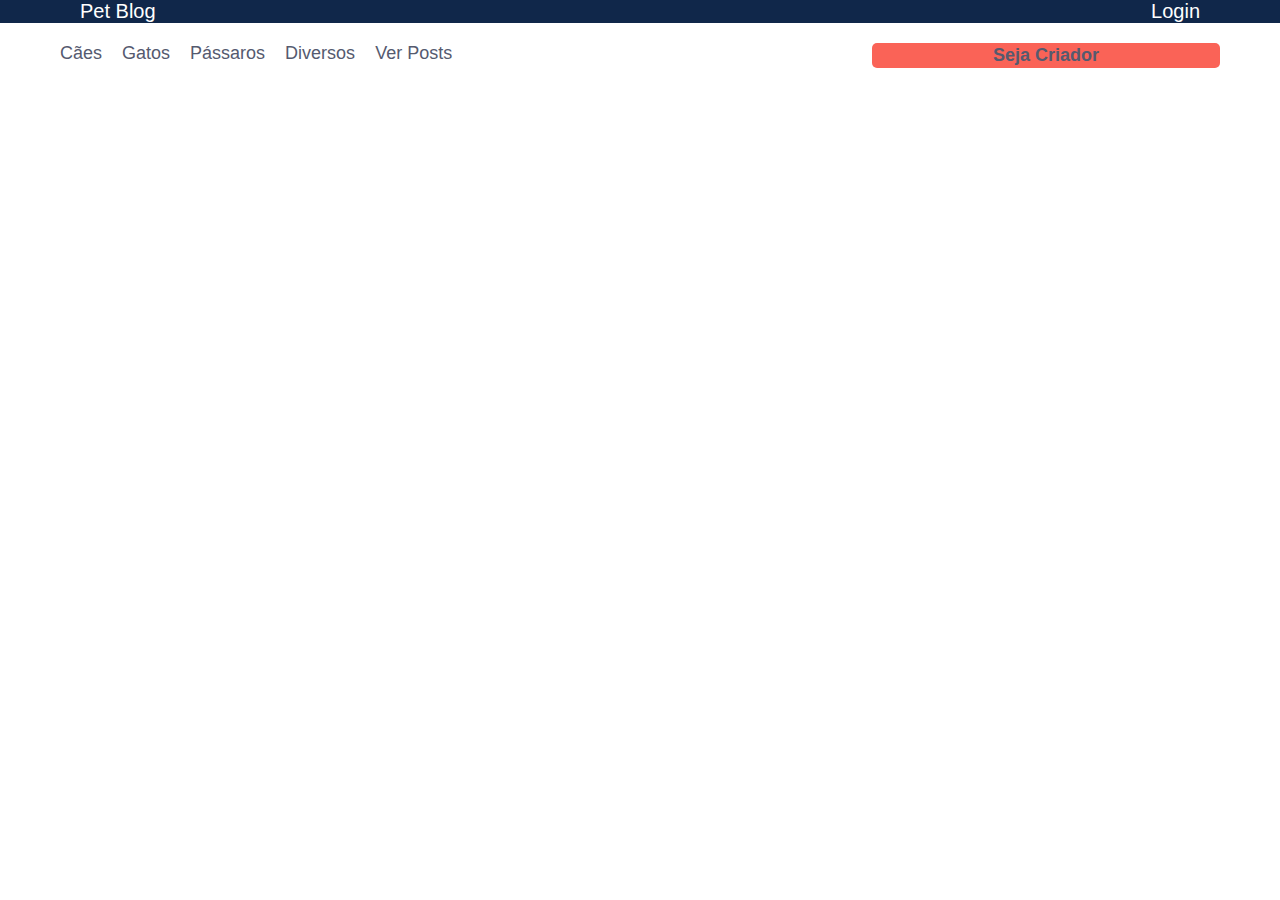
<file: index.html>
<!DOCTYPE html>
<html lang="pt-br">
  <head>
    <meta charset="UTF-8" />
    <meta name="viewport" content="width=device-width, initial-scale=1.0" />
    <title>Tela Home Posts</title>
    <link rel="stylesheet" href="./styles/main.css" />
    <link rel="stylesheet" href="styles/home_post.css">
  </head>
  <body>
    <div class="container-post-header">
      <header>
        <p>Pet Blog</p>
        <a href="./login.html">Login</a>
      </header>
    </div>
    <div class="container-post-nav">
      <ul>
        <li><a class="nav-item" href>Cães</a></li>
        <li><a class="nav-item" href>Gatos</a></li>
        <li><a class="nav-item" href>Pássaros</a></li>
        <li><a class="nav-item" href>Diversos</a></li>
        <li><a class="nav-item" href="post.html">Ver Posts</a></li>
        <li class="btn">
          <a href="./listagem_post_admin.html">Seja Criador</a>
        </li>
      </ul>
    </div>
    <script type="module" src="./scripts/homePost.js"></script>
  </body>
</html>
</file>
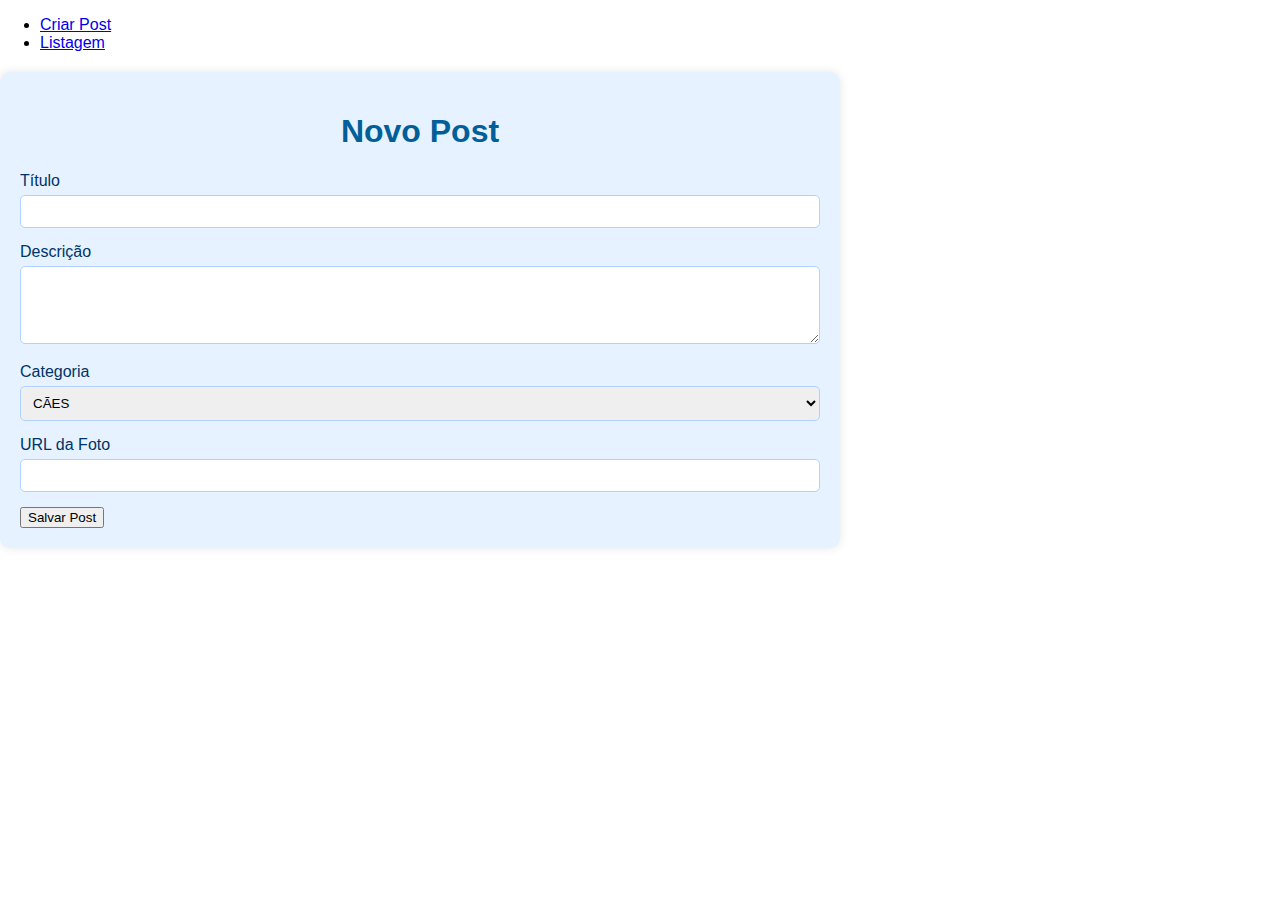
<file: cadastro_post.html>
<!DOCTYPE html>
<html lang="pt-BR">
  <head>
    <meta charset="UTF-8" />
    <meta name="viewport" content="width=device-width, initial-scale=1.0" />
    <title>Novo Post</title>
    <link rel="stylesheet" href="styles/main.css" />
  </head>
  <body>
    <nav class="nav">
      <ul>
        <li><a href="cadastro_post.html">Criar Post</a></li>
        <li><a href="listagem_post_admin.html">Listagem</a></li>
      </ul>
    </nav>

    <div class="container">
      <h1>Novo Post</h1>
      <form id="postForm">
        <div class="form-group">
          <label for="titulo">Título</label>
          <input type="text" id="titulo" name="titulo" required />
        </div>

        <div class="form-group">
          <label for="descricao">Descrição</label>
          <textarea
            id="descricao"
            name="descricao"
            rows="4"
            required
          ></textarea>
        </div>

        <div class="form-group">
          <label for="categoria">Categoria</label>
          <select id="categoria" name="categoria" required>
            <option value="CÃES">CÃES</option>
            <option value="GATOS">GATOS</option>
            <option value="PÁSSAROS">PÁSSAROS</option>
            <option value="DIVERSOS">DIVERSOS</option>
          </select>
        </div>

        <div class="form-group">
          <label for="foto">URL da Foto</label>
          <input type="url" id="foto" name="foto" required />
        </div>

        <button type="submit">Salvar Post</button>
      </form>
    </div>
    <script src="scripts/cadastro_post.js"></script>
  </body>
</html>
</file>
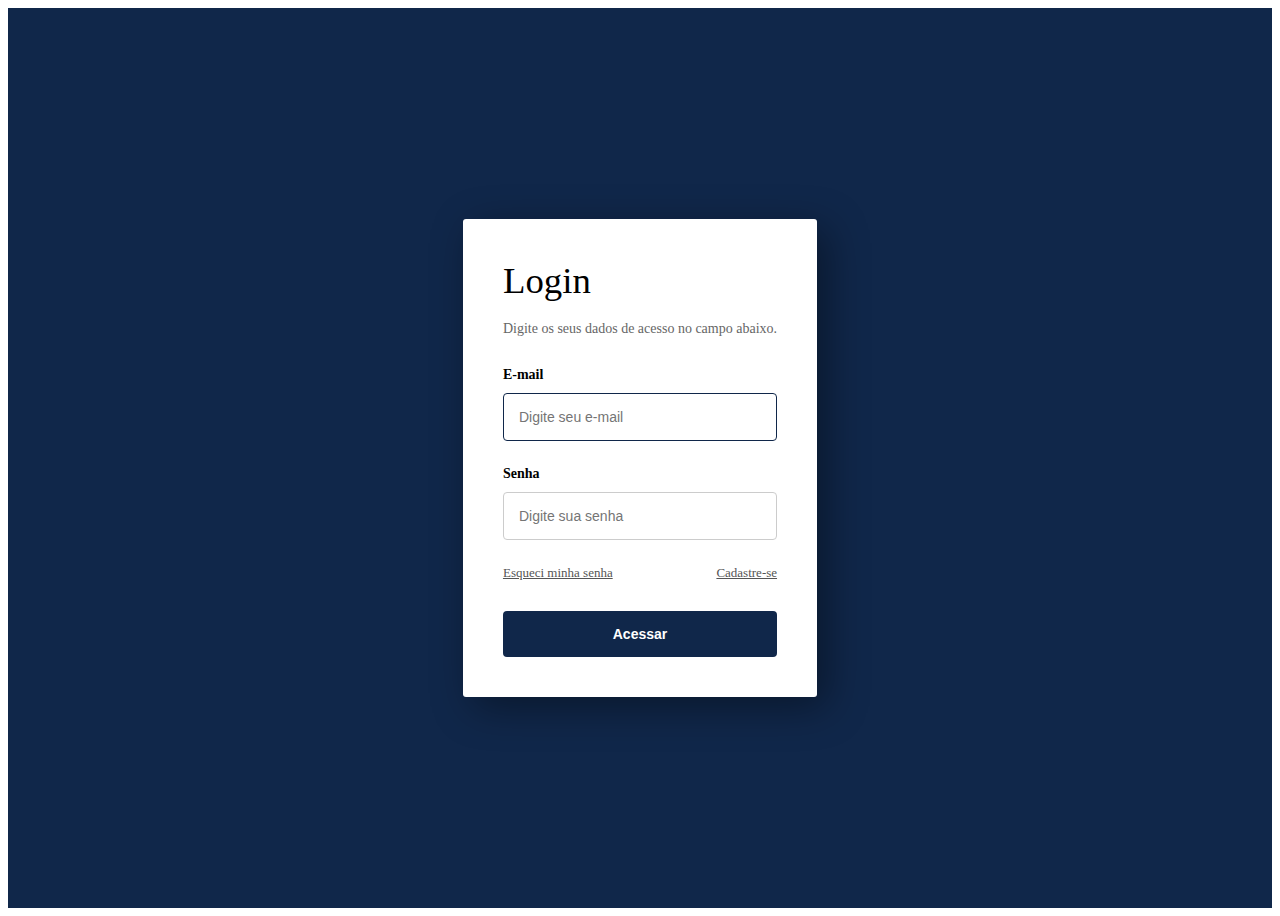
<file: login.html>
<!DOCTYPE html>
<html lang="en">
    <head>
        <meta charset="UTF-8" />
        <meta name="viewport" content="width=device-width, initial-scale=1.0" />
        <title>Login</title>
        <head>
            <meta charset="UTF-8">
            <meta name="viewport"
                content="width=device-width, initial-scale=1.0">
            <link rel="stylesheet" href="styles/login.css">
            <title>Login</title>
        </head>
        <body>
            <div class="page">

                <form method="POST" class="formLogin">
                    <h1>Login</h1>
                    <p>Digite os seus dados de acesso no campo abaixo.</p>
                    <label for="email">E-mail</label>
                    <input type="email" placeholder="Digite seu e-mail"
                        autofocus="true" required />
                    <label for="password">Senha</label>
                    <input type="password" placeholder="Digite sua senha"
                        required />

                    <div class="formRow">
                        <a href="/">Esqueci minha senha</a>
                        <a href="criar_conta.html">Cadastre-se</a>
                    </div>
                    <input type="submit" value="Acessar" class="btn" />
                </form>
            </div>
        </body>
    </html>
</file>
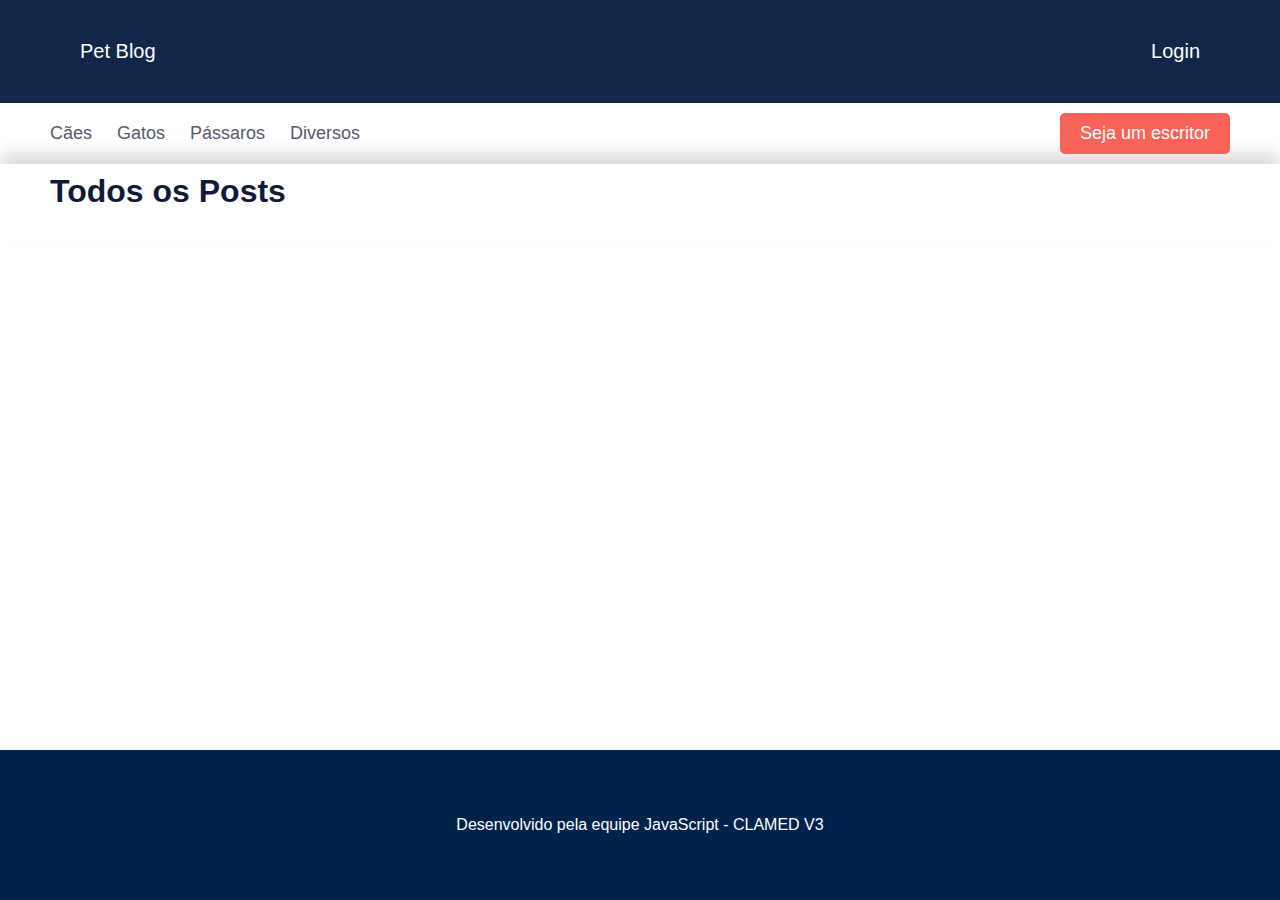
<file: tela_home.html>
<!DOCTYPE html>
<html lang="pt-br">
  <head>
    <meta charset="UTF-8" />
    <meta name="viewport" content="width=device-width, initial-scale=1.0" />
    <title>Tela Home Posts</title>
    <link rel="stylesheet" href="./styles/tela_home.css">
  </head>
  <div class="content">
  <body>
    <div class="content-header-container">
      <header>
        <p>Pet Blog</p>
        <a href="./login.html">Login</a>
      </header>
    </div>

    <div class="container-post-nav">
      <ul class="nav-items">
        <li><a href="#">Cães</a></li>
        <li><a href="#">Gatos</a></li>
        <li><a href="#">Pássaros</a></li>
        <li><a href="#">Diversos</a></li>
      </ul>
      <a class="btn" href="./listagem_post_admin.html">Seja um escritor</a>
    </div>

    <div class="container-posts">
      <p>Todos os Posts</p>
    </div>
    <div class="posts-in" id="posts-in"></div>
  </div>
    <footer class="footer footer-container">
      <a href="https://github.com/DEVinHouse-Clamed-V3/projeto-blog-pet-em-grupo-javascript">
        <p>Desenvolvido pela equipe JavaScript - CLAMED V3</p>
      </a>
    </footer>
    <script type="module" src="./scripts/homePost.js"></script>
  </body>
</html>
</file>
<file: styles/main.css>
body {
  font-family: Arial, sans-serif;
  margin: 0;
  padding: 0;
}

h1 {
  text-align: center;
  color: #005f99;
}

.form-group {
  margin-bottom: 15px;
}

.form-group label {
  display: block;
  color: #003366;
  margin-bottom: 5px;
}

.form-group input,
textarea,
select {
  width: 100%;
  padding: 8px;
  border: 1px solid #b3d1ff;
  border-radius: 5px;
  box-sizing: border-box;
}

.form-group button {
  width: 100%;
  padding: 10px;
  background-color: #0073e6;
  color: white;
  border: none;
  border-radius: 5px;
  cursor: pointer;
}

.form-group button:hover {
  background-color: #005bb5;
}

/* */

.container {
  background-color: #e6f2ff;
  border-radius: 10px;
  padding: 20px;
  box-shadow: 0 0 10px rgba(0, 0, 0, 0.1);
  margin-top: 20px;
  width: 90%;
  max-width: 800px;
}

table {
  width: 100%;
  border-collapse: collapse;
  margin-top: 20px;
}

table,
th,
td {
  border: 1px solid #b3d1ff;
}

th,
td {
  padding: 10px;
  text-align: center;
}

th {
  background-color: #0073e6;
  color: white;
}

button.delete-btn {
  background-color: #ff4d4d;
  color: white;
  border: none;
  border-radius: 5px;
  padding: 5px 10px;
  cursor: pointer;
}

button.delete-btn:hover {
  background-color: #cc0000;
}

/*#region*/
tela-home
/*#endregion*/

.container-post-header {
  display: flex;
}

.container-post-header header {
  background-color: #10274a;
  display: flex;
  align-items: center;
  justify-content: space-between;
  color: #ffffff;
  font-size: 20px;
  padding: 0 80px;
  /* margin top, right, bot, left */
  /* padding top,right bot, left */
}

.container-post-header a {
  text-decoration: none;
  color: #ffffff;
}

.container-post-nav {
  background-color: #ffffff;
  display: flex;
  padding: 10px 50px;
}

.nav-items {
  list-style-type: none;
  display: flex;
  margin: 0;
  padding: 0;
}

.container-post-nav a {
  text-decoration: none;
  color: #555a6f;
  font-size: 18px;
}

.nav-items li {
  margin: 10px 25px 0 0;
}

.container-post-nav .btn {
  padding: 10px 20px;
  background-color: #fa6357;
  color: #ffffff;
  text-align: center;
  border-radius: 5px;
  margin-left: auto;
  cursor: pointer;
}

.container-post-nav .btn:hover {
  background-color: #0056b3;
}

.container-posts {
  padding: 9px 50px;
  background-color: #ffffff;
  box-shadow: 0 -10px 15px rgba(0, 0, 0, 0.15);
}

.container-posts p {
  margin: 0 0 20px 0;
  font-size: 32px;
  color: #111b37;
  font-weight: bold;
}

html,
body {
  height: 100%;
}

.content {
  /* Calcula o quanto o conteúdo vai ocupar para reservar um espaço para o footer*/
  min-height: calc(100vh - 100px);
}

.footer {
  position: fixed;
  bottom: 0;
  display: flex;
  align-items: center;
  justify-content: center;
}

.footer-container {
  background-color: #00234b; /* Blue background */
  height: 100px; /* Adjust height as needed */
  width: 100%;
}

.footer-card {
  background-color: #ffffff;
  padding: 10px;
  max-width: 50%;
  box-shadow: 0px 4px 8px rgba(0, 0, 0, 0.1);
  border-radius: 8px;
  text-align: center;
  border: 1px solid red;
  /* Aqui é feito posicionamento do card na camada de cima do footer e define quanto pixels ele vai ficar relativamente posicionado em relação ao footer */
  position: absolute;
  top: -90px;
}

.footer-card h2 {
  margin: 0;
  font-size: 24px;
  color: #333;
}

.footer-card p {
  margin: 10px 0;
  color: #666;
  font-size: 16px;
}

.footer-card a {
  display: inline-block;
  padding: 10px 20px;
  background-color: #00234b;
  color: #fff;
  text-decoration: none;
  border-radius: 4px;
  margin-top: 5 px;
}
</file>
<file: styles/home_post.css>
* {
  margin: 0;
  padding: 0;
  box-sizing: border-box;
}

.container-post-header{
  display: flex;
  flex-direction: column;
  justify-content: space-between;
}

.container-post-nav{
  display: flex;
  flex-direction: column;
  justify-content: space-between;
}

.container-post-nav ul {
  display: flex;
  flex-direction: row;
  justify-content: space-between;
  list-style: none;
  padding: 10px;
}
.container-post-nav li {
  height: 25px;
}
.btn-size {
  width: 20px;
}
.nav-item {
  display: flex;
  flex-direction: row;
  padding-right: 20px;
}
.nav-item:hover {
  color: #fff;
  background-color: #0073e6;
  padding: 5px;
  border-radius: 2px;
}

.flex-container {
  display: flex;
  flex-direction: column;
  justify-content: center;
  align-items: center;
  border: 1px #ccc solid;
  max-width: 1100px;
  margin: 10px auto;
}

.demo {
  display: flex;
  flex-direction: column;
  align-items: center;
  font-size: 1.2rem;
}

.demo img{
  max-width: 60%;
  max-height: 60%;
  justify-content: center;
  align-items: center;
  border-radius: 30px;
  margin: 30px;
}

.demo p {
  margin: 10px;
}
.flex-container button {
  margin: 10px;
}

.content-div {
  display: flex;
  flex-direction: column;
  align-items: center;
  border: 1px solid #ccc;
  padding: 30px;
  text-align: center;
}
.content-div img {
  display: flex;
  flex-direction: column;
  max-width: 50%;
  height: auto;
}
.content-div p {
  margin-top: 10px;
  display: flex;
  flex-direction: column;

}

.btn {
  display: flex;
  flex-direction: column;
  align-items: center;
  justify-content: center;
  border: none;
  width: 30%;
  height: 40px;
  font-size: 1.2rem;
  border-radius: 10px;
  color: #fff;
  background-color: #0073e6;
  font-weight: 600;
  transition: all linear 160ms;
  cursor: pointer;
  margin-bottom: 10px;
}

.btn:hover {
  cursor: pointer;
  opacity: 0.9;
  transform: scale(1.05);
  background-color: #fff;
  color:#0073e6;
  border: 1px #ccc solid;
}

.footer {
  position: relative;
  bottom: 0;
  display: flex;
  align-items: center;
  justify-content: center;
}

.footer a {
  text-decoration: none;
  color: #ffffff;
}

.footer-container {
  background-color: #00234b;
  height: 100px;
  width: 100%;
}

h6 {
  margin-top: 20px;
  color: #999;
  text-align: right;
  justify-content: right;
  align-items: right;
}
</file>
<file: styles/login.css>
.page {
    display: flex;
    flex-direction: column;
    align-items: center;
    align-content: center;
    justify-content: center;
    width: 100%;
    height: 100vh;
    background-color: #10274A;
}

.formLogin {
    display: flex;
    flex-direction: column;
    background-color: #fff;
    border-radius: 3px;
    padding: 40px;
    box-shadow: 10px 10px 40px rgba(0, 0, 0, 0.4);
    gap: 5px
}


.formLogin h1 {
    padding: 0;
    margin: 0;
    font-weight: 500;
    font-size: 2.3em;
    
    
}

.formLogin p {
    display: inline-block;
    font-size: 14px;
    color: #666;
    margin-bottom: 25px;
}

.formLogin input {
    padding: 15px;
    font-size: 14px;
    border: 1px solid #ccc;
    margin-bottom: 20px;
    margin-top: 5px;
    border-radius: 4px;
    transition: all linear 160ms;
    outline: none;
}


.formLogin input:focus {
    border: 1px solid #10274A;
}

.formLogin label {
    font-size: 14px;
    font-weight: 600;
}


.formLogin a {
    display: inline-block;
    margin-bottom: 20px;
    font-size: 13px;
    color: #555;
    transition: all linear 160ms;
}

.formRow {
    display: flex;
    justify-content: space-between;
    margin-bottom: 5px;

}

.formLogin a:hover {
    color: #10274A;
}

.btn {
    background-color: #10274A;
    color: #fff;
    font-size: 14px;
    font-weight: 600;
    border: none !important;
    transition: all linear 160ms;
    cursor: pointer;
    margin: 0 !important;

}

.btn:hover {
    transform: scale(1.05);
    background-color: #10274A;

}


.divh1{
    width: 100%;
    background-color: red;
}
</file>
<file: styles/tela_home.css>
body {
  font-family: Arial, sans-serif;
  margin: 0;
  padding: 0;
}

.content-header-container header {
  background-color: #10274a;
  display: flex;
  align-items: center;
  justify-content: space-between;
  color: #ffffff;
  font-size: 20px;
  padding: 20px 80px;
}

.content-header-container a {
  text-decoration: none;
  color: #ffffff;
}

.container-post-nav {
  background-color: #ffffff;
  display: flex;
  padding: 10px 50px;
}

.nav-items {
  list-style-type: none;
  display: flex;
  margin: 0;
  padding: 0;
}

.container-post-nav a {
  text-decoration: none;
  color: #555a6f;
  font-size: 18px;
}

.nav-items li {
  margin: 10px 25px 0 0;
}

.container-post-nav .btn {
  padding: 10px 20px;
  background-color: #fa6357;
  color: #ffffff;
  text-align: center;
  border-radius: 5px;
  margin-left: auto;
  cursor: pointer;
}

.container-post-nav .btn:hover {
  background-color: #0056b3;
}

.container-posts {
  padding: 9px 50px;
  background-color: #ffffff;
  box-shadow: 0 -10px 15px rgba(0, 0, 0, 0.15);
}

.container-posts p {
  margin: 0 0 20px 0;
  font-size: 32px;
  color: #111b37;
  font-weight: bold;
}

.content {
  /* Calcula o quanto o conteúdo vai ocupar para reservar um espaço para o footer*/
  min-height: calc(100vh - 150px);
}

.footer {
  position: relative;
  bottom: 0;
  display: flex;
  align-items: center;
  justify-content: center;
}

.footer-container {
  background-color: #00234b; 
  height: 150px;
  width: 100%;
}

.footer-card {
  background-color: #ffffff;
  padding: 35px;
  max-width: 50%;
  box-shadow: 0px 4px 8px rgba(0, 0, 0, 0.1);
  border-radius: 5px;
  text-align: center;
  /* Aqui é feito posicionamento do card na camada de cima do footer e define quanto pixels ele vai ficar relativamente posicionado em relação ao footer */
  position: absolute;
  top: -90px;
}

.footer-card h2 {
  margin: 0;
  font-size: 24px;
  color: #343565;
}

.footer-card p {
  margin: 10px 0;
  color: #ADAEB1;
  font-size: 16px;
}

.footer a {
  text-decoration: none;
  color: #ffffff;
}

.footer-card a {
  display: inline-block;
  padding: 10px 20px;
  background-color: #00234b;
  color: #fff;
  text-decoration: none;
  border-radius: 5px;
  margin-top: 6px;
}


.posts-in {
  display: flex;
  flex-wrap: wrap;
  gap: 20px;
  width: 100%;
  justify-content: center;
}

.post-item {
  display: flex;
  width: 30%;
  flex-direction: column;
  box-shadow: 0 0 10px rgba(0, 0, 0, 0.1); 
  padding: 4px;
  background-color: #ffffff;
}


.post-item span {
  font-size: 1em;
  color: #555;
  margin-top: 3px;
}
</file>
